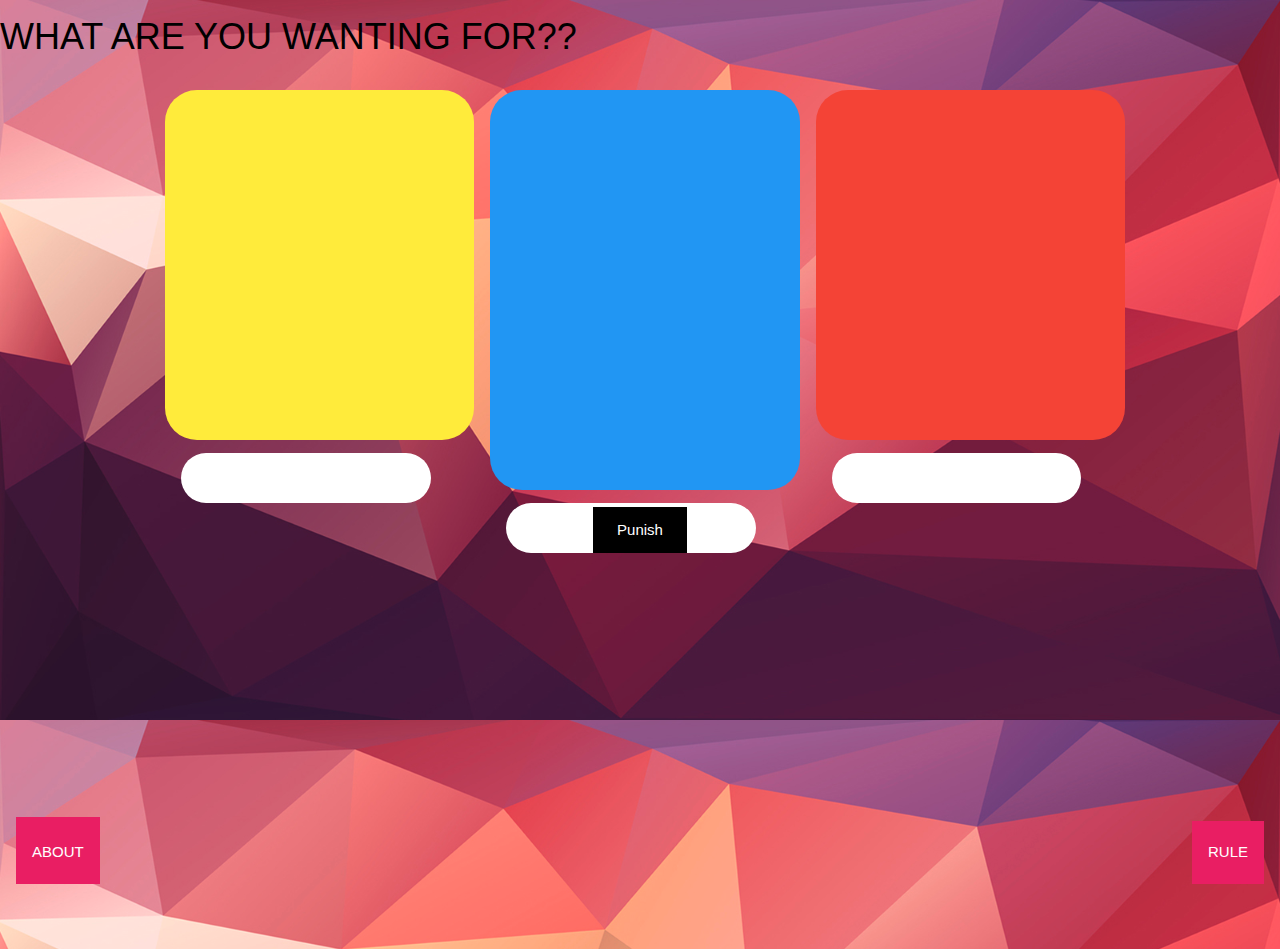
<file: templates/home.html>
<!DOCTYPE html>
<html lang="en">
<head>
    <meta charset="UTF-8">
    <title>Home</title>
    <link rel="stylesheet" href="../static/css/style_w3css.css">
    <link rel="stylesheet" href="../static/css/my_style.css">
    <script src="https://www.w3schools.com/lib/w3data.js"></script>
</head>
<body>
    <h1 id="headTTA">WHAT ARE YOU WANTING FOR??</h1>
    <div class="w3-container w3-center w3-round-xlarge">
      <div class="w3-container">
          <div class="w3-row">
              <div class="w3-col w3-container m0 l1 w3-round-xlarge w3-padding-32" style="height: 100%;"></div>
              <div class="w3-col w3-container m12 l10 w3-round-xlarge w3-row" style="height: 100%;">
                    <div class="w3-col w3-container w3-margin-top w3-margin-left w3-yellow w3-round-xxlarge" style="width:31.5%; height: 350px;">
                        <div class="w3-col w3-container w3-margin-top w3-round-xxlarge" style="width:5%; height: 330px;"></div>
                        <div class="w3-col w3-container w3-margin-top w3-white w3-round-xxlarge" style="width:90%; height: 50px;">

                        </div>
                        <div class="w3-col w3-container w3-margin-top w3-round-xxlarge" style="width:5%; height: 330px;"></div>
                    </div>
                    <div class="w3-col w3-container w3-margin-top w3-margin-left w3-blue w3-round-xxlarge" style="width:31.5%; height: 400px;">
                        <div class="w3-col w3-container w3-margin-top w3-round-xxlarge" style="width:5%; height: 380px;"></div>
                        <div class="w3-col w3-container w3-margin-top w3-white w3-round-xxlarge" style="width:90%; height: 50px;">

                        </div>
                        <div class="w3-col w3-container w3-margin-top w3-round-xxlarge" style="width:5%; height: 380px;"></div>
                    </div>
                    <div class="w3-col w3-container w3-margin-top w3-margin-left w3-red w3-round-xxlarge" style="width:31.5%; height: 350px;">
                        <div class="w3-col w3-container w3-margin-top w3-round-xxlarge" style="width:5%; height: 330px;"></div>
                        <div class="w3-col w3-container w3-margin-top w3-white w3-round-xxlarge" style="width:90%; height: 50px;">

                        </div>
                        <div class="w3-col w3-container w3-margin-top w3-round-xxlarge" style="width:5%; height: 330px;"></div>
                    </div>
              </div>
              <div class="w3-col w3-container m0 l1 w3-round-xlarge" style="height: 100%;"></div>
          </div>
          <div>
              <button class="w3-center w3-panel w3-btn w3-blac w3-padding-large w3-hover-red">Punish</button>
          </div>
      </div>
    </div>
    <div class="w3-pink circle w3-display-bottomleft w3-margin w3-center w3-btn" style="text-align: center;">
        <a href="#" style="text-decoration: none;"><p style="margin-top: 33%;">ABOUT</p></a>
    </div>
    <div class="w3-pink circle w3-display-bottomright w3-margin w3-center w3-btn" style="text-align: center;">
        <a href="#" style="text-decoration: none;"><p style="margin-top: 33%;">RULE</p></a>
    </div>
</body>
</html>
</file>
<file: static/css/my_style.css>
body {
    background: url("../../images/background.jpg");
    background-size: cover;
}

.font1{
    font-family: "Old English Text MT";
    font-size: 1.875em; /* 30px/16=1.875em */
    text-align: center;
}
/*.w3-container {*/
    /*padding: 0.025em 4px;*/
/*}*/
/*.circle {*/
    /*width: 80px;*/
    /*height: 80px;*/
    /*background: pink;*/
    /*-moz-border-radius: 40px;*/
    /*-webkit-border-radius: 40px;*/
    /*--border-radius:40x;*/
    /*border-radius: 40px;*/
/*}*/
/*#headTTA {*/
    /*display: block;*/
    /*font-family: "Comic Sans MS", cursive, sans-serif;*/
    /*text-align: center;*/
    /*margin: auto;*/
    /*padding: inherit;*/
    /*color: darkred;*/
/*}*/
</file>
<file: static/css/style_w3css.css>
/* W3.CSS 3.01 Mar 2017 by Jan Egil and Borge Refsnes */
html{box-sizing:border-box}*,*:before,*:after{box-sizing:inherit}
/* Extract from normalize.css by Nicolas Gallagher and Jonathan Neal git.io/normalize */
html{-ms-text-size-adjust:100%;-webkit-text-size-adjust:100%}body{margin:0}
article,aside,details,figcaption,figure,footer,header,main,menu,nav,section,summary{display:block}
audio,canvas,progress,video{display:inline-block}progress{vertical-align:baseline}
audio:not([controls]){display:none;height:0}[hidden],template{display:none}
a{background-color:transparent;-webkit-text-decoration-skip:objects}
a:active,a:hover{outline-width:0}abbr[title]{border-bottom:none;text-decoration:underline;text-decoration:underline dotted}
dfn{font-style:italic}mark{background:#ff0;color:#000}
small{font-size:80%}sub,sup{font-size:75%;line-height:0;position:relative;vertical-align:baseline}
sub{bottom:-0.25em}sup{top:-0.5em}figure{margin:1em 40px}
img{border-style:none}svg:not(:root){overflow:hidden}
code,kbd,pre,samp{font-family:monospace,monospace;font-size:1em}
hr{box-sizing:content-box;height:0;overflow:visible}
button,input,select,textarea{font:inherit;margin:0}optgroup{font-weight:bold}
button,input{overflow:visible}button,select{text-transform:none}
button,html [type=button],[type=reset],[type=submit]{-webkit-appearance:button}
button::-moz-focus-inner, [type=button]::-moz-focus-inner, [type=reset]::-moz-focus-inner, [type=submit]::-moz-focus-inner{border-style:none;padding:0}
button:-moz-focusring, [type=button]:-moz-focusring, [type=reset]:-moz-focusring, [type=submit]:-moz-focusring{outline:1px dotted ButtonText}
fieldset{border:1px solid #c0c0c0;margin:0 2px;padding:.35em .625em .75em}
legend{color:inherit;display:table;max-width:100%;padding:0;white-space:normal}textarea{overflow:auto}
[type=checkbox],[type=radio]{padding:0}
[type=number]::-webkit-inner-spin-button,[type=number]::-webkit-outer-spin-button{height:auto}
[type=search]{-webkit-appearance:textfield;outline-offset:-2px}
[type=search]::-webkit-search-cancel-button,[type=search]::-webkit-search-decoration{-webkit-appearance:none}
::-webkit-input-placeholder{color:inherit;opacity:0.54}
::-webkit-file-upload-button{-webkit-appearance:button;font:inherit}
/* End extract */
html,body{font-family:Verdana,sans-serif;font-size:15px;line-height:1.5}html{overflow-x:hidden}
h1,h2,h3,h4,h5,h6,.w3-slim,.w3-wide{font-family:"Segoe UI",Arial,sans-serif}
h1{font-size:36px}h2{font-size:30px}h3{font-size:24px}h4{font-size:20px}h5{font-size:18px}h6{font-size:16px}
.w3-serif{font-family:"Times New Roman",Times,serif}
h1,h2,h3,h4,h5,h6{font-weight:400;margin:10px 0}.w3-wide{letter-spacing:4px}
h1 a,h2 a,h3 a,h4 a,h5 a,h6 a{font-weight:inherit}
hr{border:0;border-top:1px solid #eee;margin:20px 0}
img{margin-bottom:-5px}a{color:inherit}
.w3-image{max-width:100%;height:auto}
.w3-table,.w3-table-all{border-collapse:collapse;border-spacing:0;width:100%;display:table}
.w3-table-all{border:1px solid #ccc}
.w3-bordered tr,.w3-table-all tr{border-bottom:1px solid #ddd}
.w3-striped tbody tr:nth-child(even){background-color:#f1f1f1}
.w3-table-all tr:nth-child(odd){background-color:#fff}
.w3-table-all tr:nth-child(even){background-color:#f1f1f1}
.w3-hoverable tbody tr:hover,.w3-ul.w3-hoverable li:hover{background-color:#ccc}
.w3-centered tr th,.w3-centered tr td{text-align:center}
.w3-table td,.w3-table th,.w3-table-all td,.w3-table-all th{padding:8px 8px;display:table-cell;text-align:left;vertical-align:top}
.w3-table th:first-child,.w3-table td:first-child,.w3-table-all th:first-child,.w3-table-all td:first-child{padding-left:16px}
.w3-btn,.w3-btn-block,.w3-button{border:none;display:inline-block;outline:0;padding:6px 16px;vertical-align:middle;overflow:hidden;text-decoration:none!important;color:#fff;background-color:#000;text-align:center;cursor:pointer;white-space:nowrap}
.w3-btn:hover,.w3-btn-block:hover,.w3-btn-floating:hover,.w3-btn-floating-large:hover{box-shadow:0 8px 16px 0 rgba(0,0,0,0.2),0 6px 20px 0 rgba(0,0,0,0.19)}
.w3-button{color:#000;background-color:#f1f1f1;padding:8px 16px}.w3-button:hover{color:#000!important;background-color:#ccc!important}
.w3-btn,.w3-btn-floating,.w3-btn-floating-large,.w3-closenav,.w3-opennav,.w3-btn-block,.w3-button{-webkit-touch-callout:none;-webkit-user-select:none;-khtml-user-select:none;-moz-user-select:none;-ms-user-select:none;user-select:none}
.w3-btn-floating,.w3-btn-floating-large{display:inline-block;text-align:center;color:#fff;background-color:#000;position:relative;overflow:hidden;z-index:1;padding:0;border-radius:50%;cursor:pointer;font-size:24px}
.w3-btn-floating{width:40px;height:40px;line-height:40px}.w3-btn-floating-large{width:56px;height:56px;line-height:56px}
.w3-disabled,.w3-btn:disabled,.w3-button:disabled,.w3-btn-floating:disabled,.w3-btn-floating-large:disabled{cursor:not-allowed;opacity:0.3}.w3-disabled *,:disabled *{pointer-events:none}
.w3-btn.w3-disabled:hover,.w3-btn-block.w3-disabled:hover,.w3-btn:disabled:hover,.w3-btn-floating.w3-disabled:hover,.w3-btn-floating:disabled:hover,
.w3-btn-floating-large.w3-disabled:hover,.w3-btn-floating-large:disabled:hover{box-shadow:none}
.w3-btn-group .w3-btn{float:left}.w3-btn-block{width:100%}
.w3-btn-bar .w3-btn{box-shadow:none;background-color:inherit;color:inherit;float:left}.w3-btn-bar .w3-btn:hover{background-color:#ccc}
.w3-badge,.w3-tag,.w3-sign{background-color:#000;color:#fff;display:inline-block;padding-left:8px;padding-right:8px;text-align:center}
.w3-badge{border-radius:50%}
ul.w3-ul{list-style-type:none;padding:0;margin:0}ul.w3-ul li{padding:8px 16px;border-bottom:1px solid #ddd}ul.w3-ul li:last-child{border-bottom:none}
.w3-tooltip,.w3-display-container{position:relative}.w3-tooltip .w3-text{display:none}.w3-tooltip:hover .w3-text{display:inline-block}
.w3-navbar{list-style-type:none;margin:0;padding:0;overflow:hidden}
.w3-navbar li{float:left}.w3-navbar li a,.w3-navitem,.w3-navbar li .w3-btn,.w3-navbar li .w3-input{display:block;padding:8px 16px}.w3-navbar li .w3-btn,.w3-navbar li .w3-input{border:none;outline:none;width:100%}
.w3-navbar li a:hover{color:#000;background-color:#ccc}
.w3-navbar .w3-dropdown-hover,.w3-navbar .w3-dropdown-click{position:static}
.w3-navbar .w3-dropdown-hover:hover,.w3-navbar .w3-dropdown-hover:first-child,.w3-navbar .w3-dropdown-click:hover{background-color:#ccc;color:#000}
.w3-navbar a,.w3-topnav a,.w3-sidenav a,.w3-dropdown-content a,.w3-accordion-content a,.w3-dropnav a,.w3-navblock a{text-decoration:none!important}
.w3-navbar .w3-opennav.w3-right{float:right!important}.w3-topnav{padding:8px 8px}
.w3-navblock .w3-dropdown-hover:hover,.w3-navblock .w3-dropdown-hover:first-child,.w3-navblock .w3-dropdown-click:hover{background-color:#ccc;color:#000}
.w3-navblock .w3-dropdown-hover,.w3-navblock .w3-dropdown-click{width:100%}.w3-navblock .w3-dropdown-hover .w3-dropdown-content,.w3-navblock .w3-dropdown-click .w3-dropdown-content{min-width:100%}
.w3-topnav a{padding:0 8px;border-bottom:3px solid transparent;-webkit-transition:border-bottom .25s;transition:border-bottom .25s}
.w3-topnav a:hover{border-bottom:3px solid #fff}.w3-topnav .w3-dropdown-hover a{border-bottom:0}
.w3-opennav,.w3-closenav{color:inherit}.w3-opennav:hover,.w3-closenav:hover{cursor:pointer;opacity:0.8}
.w3-btn,.w3-btn-floating,.w3-dropnav a,.w3-btn-floating-large,.w3-btn-block, .w3-navbar a,.w3-navblock a,.w3-sidenav a,.w3-pagination li a,.w3-hoverable tbody tr,.w3-hoverable li,
.w3-accordion-content a,.w3-dropdown-content a,.w3-dropdown-click:hover,.w3-dropdown-hover:hover,.w3-opennav,.w3-closenav,.w3-closebtn,*[class*="w3-hover-"]
{-webkit-transition:background-color .25s,color .15s,box-shadow .25s,opacity 0.25s,filter 0.25s,border 0.15s;transition:background-color .25s,color .15s,box-shadow .15s,opacity .25s,filter .25s,border .15s}
.w3-ripple:active{opacity:0.5}.w3-ripple{-webkit-transition:opacity 0s;transition:opacity 0s}
.w3-sidenav,.w3-sidebar{height:100%;width:200px;background-color:#fff;position:fixed!important;z-index:1;overflow:auto}
.w3-sidenav a,.w3-navblock a{padding:4px 2px 4px 16px}.w3-sidenav a:hover,.w3-navblock a:hover{background-color:#ccc;color:#000}.w3-sidenav a,.w3-dropnav a,.w3-navblock a{display:block}
.w3-sidenav .w3-dropdown-hover:hover,.w3-sidenav .w3-dropdown-hover:first-child,.w3-sidenav .w3-dropdown-click:hover,.w3-dropnav a:hover{background-color:#ccc;color:#000}
.w3-sidenav .w3-dropdown-hover,.w3-sidenav .w3-dropdown-click,.w3-bar-block .w3-dropdown-hover,.w3-bar-block .w3-dropdown-click{width:100%}
.w3-sidenav .w3-dropdown-hover .w3-dropdown-content,.w3-sidenav .w3-dropdown-click .w3-dropdown-content,.w3-bar-block .w3-dropdown-hover .w3-dropdown-content,.w3-bar-block .w3-dropdown-click .w3-dropdown-content{min-width:100%}
.w3-bar-block .w3-dropdown-hover .w3-button,.w3-bar-block .w3-dropdown-click .w3-button{width:100%;text-align:left;background-color:inherit;color:inherit;padding:6px 2px 6px 16px}
.w3-main,#main{transition:margin-left .4s}
.w3-modal{z-index:3;display:none;padding-top:100px;position:fixed;left:0;top:0;width:100%;height:100%;overflow:auto;background-color:rgb(0,0,0);background-color:rgba(0,0,0,0.4)}
.w3-modal-content{margin:auto;background-color:#fff;position:relative;padding:0;outline:0;width:600px}.w3-closebtn{text-decoration:none;float:right;font-size:24px;font-weight:bold;color:inherit}
.w3-closebtn:hover,.w3-closebtn:focus{color:#000;text-decoration:none;cursor:pointer}
.w3-pagination{display:inline-block;padding:0;margin:0}.w3-pagination li{display:inline}
.w3-pagination li a{text-decoration:none;color:#000;float:left;padding:8px 16px}
.w3-pagination li a:hover{background-color:#ccc}
.w3-input-group,.w3-group{margin-top:24px;margin-bottom:24px}
.w3-input{padding:8px;display:block;border:none;border-bottom:1px solid #808080;width:100%}
.w3-label{color:#009688}.w3-input:not(:valid)~.w3-validate{color:#f44336}
.w3-select{padding:9px 0;width:100%;color:#000;border:1px solid transparent;border-bottom:1px solid #009688}
.w3-select select:focus{color:#000;border:1px solid #009688}.w3-select option[disabled]{color:#009688}
.w3-dropdown-click,.w3-dropdown-hover{position:relative;display:inline-block;cursor:pointer}
.w3-dropdown-hover:hover .w3-dropdown-content{display:block;z-index:1}
.w3-dropdown-hover:first-child,.w3-dropdown-click:hover{background-color:#ccc;color:#000}
.w3-dropdown-hover:hover > .w3-button:first-child,.w3-dropdown-click:hover > .w3-button:first-child{background-color:#ccc;color:#000}
.w3-dropdown-content{cursor:auto;color:#000;background-color:#fff;display:none;position:absolute;min-width:160px;margin:0;padding:0}
.w3-dropdown-content a{padding:6px 16px;display:block}
.w3-dropdown-content a:hover{background-color:#ccc}
.w3-accordion{width:100%;cursor:pointer}
.w3-accordion-content{cursor:auto;display:none;position:relative;width:100%;margin:0;padding:0}
.w3-accordion-content a{padding:6px 16px;display:block}.w3-accordion-content a:hover{background-color:#ccc}
.w3-progress-container{width:100%;height:1.5em;position:relative;background-color:#f1f1f1}
.w3-progressbar{background-color:#757575;height:100%;position:absolute;line-height:inherit}
input[type=checkbox].w3-check,input[type=radio].w3-radio{width:24px;height:24px;position:relative;top:6px}
input[type=checkbox].w3-check:checked+.w3-validate,input[type=radio].w3-radio:checked+.w3-validate{color:#009688}
input[type=checkbox].w3-check:disabled+.w3-validate,input[type=radio].w3-radio:disabled+.w3-validate{color:#aaa}
.w3-bar{width:100%;overflow:hidden}.w3-center .w3-bar{display:inline-block;width:auto}
.w3-bar .w3-bar-item{padding:8px 16px;float:left;background-color:inherit;color:inherit;width:auto;border:none;outline:none;display:block}
.w3-bar .w3-dropdown-hover,.w3-bar .w3-dropdown-click{position:static;float:left}
.w3-bar .w3-button{background-color:inherit;color:inherit;white-space:normal}
.w3-bar-block .w3-bar-item{width:100%;display:block;padding:8px 16px;text-align:left;background-color:inherit;color:inherit;border:none;outline:none;white-space:normal}
.w3-bar-block.w3-center .w3-bar-item{text-align:center}
.w3-block{display:block;width:100%}
.w3-responsive{overflow-x:auto}
.w3-container:after,.w3-container:before,.w3-panel:after,.w3-panel:before,.w3-row:after,.w3-row:before,.w3-row-padding:after,.w3-row-padding:before,.w3-cell-row:before,.w3-cell-row:after,
.w3-topnav:after,.w3-topnav:before,.w3-clear:after,.w3-clear:before,.w3-btn-group:before,.w3-btn-group:after,.w3-btn-bar:before,.w3-btn-bar:after,.w3-bar:before,.w3-bar:after
{content:"";display:table;clear:both}
.w3-col,.w3-half,.w3-third,.w3-twothird,.w3-threequarter,.w3-quarter{float:left;width:100%}
.w3-col.s1{width:8.33333%}
.w3-col.s2{width:16.66666%}
.w3-col.s3{width:24.99999%}
.w3-col.s4{width:33.33333%}
.w3-col.s5{width:41.66666%}
.w3-col.s6{width:49.99999%}
.w3-col.s7{width:58.33333%}
.w3-col.s8{width:66.66666%}
.w3-col.s9{width:74.99999%}
.w3-col.s10{width:83.33333%}
.w3-col.s11{width:91.66666%}
.w3-col.s12,.w3-half,.w3-third,.w3-twothird,.w3-threequarter,.w3-quarter{width:99.99999%}
@media (min-width:601px){
.w3-col.m1{width:8.33333%}
.w3-col.m2{width:16.66666%}
.w3-col.m3,.w3-quarter{width:24.99999%}
.w3-col.m4,.w3-third{width:33.33333%}
.w3-col.m5{width:41.66666%}
.w3-col.m6,.w3-half{width:49.99999%}
.w3-col.m7{width:58.33333%}
.w3-col.m8,.w3-twothird{width:66.66666%}
.w3-col.m9,.w3-threequarter{width:74.99999%}
.w3-col.m10{width:83.33333%}
.w3-col.m11{width:91.66666%}
.w3-col.m12{width:99.99999%}}
@media (min-width:993px){
.w3-col.l1{width:8.33333%}
.w3-col.l2{width:16.66666%}
.w3-col.l3,.w3-quarter{width:24.99999%}
.w3-col.l4,.w3-third{width:33.33333%}
.w3-col.l5{width:41.66666%}
.w3-col.l6,.w3-half{width:49.99999%}
.w3-col.l7{width:58.33333%}
.w3-col.l8,.w3-twothird{width:66.66666%}
.w3-col.l9,.w3-threequarter{width:74.99999%}
.w3-col.l10{width:83.33333%}
.w3-col.l11{width:91.66666%}
.w3-col.l12{width:99.99999%}}
.w3-content{max-width:980px;margin:auto}
.w3-rest{overflow:hidden}
.w3-layout-container,.w3-cell-row{display:table;width:100%}.w3-layout-row{display:table-row}.w3-layout-cell,.w3-layout-col,.w3-cell{display:table-cell}
.w3-layout-top,.w3-cell-top{vertical-align:top}.w3-layout-middle,.w3-cell-middle{vertical-align:middle}.w3-layout-bottom,.w3-cell-bottom{vertical-align:bottom}
.w3-hide{display:none!important}.w3-show-block,.w3-show{display:block!important}.w3-show-inline-block{display:inline-block!important}
@media (max-width:600px){.w3-modal-content{margin:0 10px;width:auto!important}.w3-modal{padding-top:30px}
.w3-topnav a{display:block}.w3-navbar li:not(.w3-opennav){float:none;width:100%!important}.w3-navbar li.w3-right{float:none!important}
.w3-topnav .w3-dropdown-hover .w3-dropdown-content,.w3-navbar .w3-dropdown-click .w3-dropdown-content,.w3-navbar .w3-dropdown-hover .w3-dropdown-content,.w3-dropdown-hover.w3-mobile .w3-dropdown-content,.w3-dropdown-click.w3-mobile .w3-dropdown-content{position:relative}
.w3-topnav,.w3-navbar{text-align:center}.w3-hide-small{display:none!important}.w3-layout-col,.w3-mobile{display:block;width:100%!important}.w3-bar-item.w3-mobile,.w3-dropdown-hover.w3-mobile,.w3-dropdown-click.w3-mobile{text-align:center}
.w3-dropdown-hover.w3-mobile,.w3-dropdown-hover.w3-mobile .w3-btn,.w3-dropdown-hover.w3-mobile .w3-button,.w3-dropdown-click.w3-mobile,.w3-dropdown-click.w3-mobile .w3-btn,.w3-dropdown-click.w3-mobile .w3-button{width:100%}}
@media (max-width:768px){.w3-modal-content{width:500px}.w3-modal{padding-top:50px}}
@media (min-width:993px){.w3-modal-content{width:900px}.w3-hide-large{display:none!important}.w3-sidenav.w3-collapse,.w3-sidebar.w3-collapse{display:block!important}}
@media (max-width:992px) and (min-width:601px){.w3-hide-medium{display:none!important}}
@media (max-width:992px){.w3-sidenav.w3-collapse,.w3-sidebar.w3-collapse{display:none}.w3-main{margin-left:0!important;margin-right:0!important}}
.w3-top,.w3-bottom{position:fixed;width:100%;z-index:1}.w3-top{top:0}.w3-bottom{bottom:0}
.w3-overlay{position:fixed;display:none;width:100%;height:100%;top:0;left:0;right:0;bottom:0;background-color:rgba(0,0,0,0.5);z-index:2}
.w3-left{float:left!important}.w3-right{float:right!important}
.w3-tiny{font-size:10px!important}.w3-small{font-size:12px!important}
.w3-medium{font-size:15px!important}.w3-large{font-size:18px!important}
.w3-xlarge{font-size:24px!important}.w3-xxlarge{font-size:36px!important}
.w3-xxxlarge{font-size:48px!important}.w3-jumbo{font-size:64px!important}
.w3-vertical{word-break:break-all;line-height:1;text-align:center;width:0.6em}
.w3-left-align{text-align:left!important}.w3-right-align{text-align:right!important}
.w3-justify{text-align:justify!important}.w3-center{text-align:center!important}
.w3-display-topleft{position:absolute;left:0;top:0}.w3-display-topright{position:absolute;right:0;top:0}
.w3-display-bottomleft{position:absolute;left:0;bottom:0}.w3-display-bottomright{position:absolute;right:0;bottom:0}
.w3-display-middle{position:absolute;top:50%;left:50%;transform:translate(-50%,-50%);-ms-transform:translate(-50%,-50%)}
.w3-display-left{position:absolute;top:50%;left:0%;transform:translate(0%,-50%);-ms-transform:translate(-0%,-50%)}
.w3-display-right{position:absolute;top:50%;right:0%;transform:translate(0%,-50%);-ms-transform:translate(0%,-50%)}
.w3-display-topmiddle{position:absolute;left:50%;top:0;transform:translate(-50%,0%);-ms-transform:translate(-50%,0%)}
.w3-display-bottommiddle{position:absolute;left:50%;bottom:0;transform:translate(-50%,0%);-ms-transform:translate(-50%,0%)}
.w3-display-container:hover .w3-display-hover{display:block}.w3-display-container:hover span.w3-display-hover{display:inline-block}.w3-display-hover{display:none}
.w3-display-position{position:absolute}
.w3-circle{border-radius:50%!important}
.w3-round-small{border-radius:2px!important}.w3-round,.w3-round-medium{border-radius:4px!important}
.w3-round-large{border-radius:8px!important}.w3-round-xlarge{border-radius:16px!important}
.w3-round-xxlarge{border-radius:32px!important}.w3-round-jumbo{border-radius:64px!important}
.w3-border-0{border:0!important}.w3-border{border:1px solid #ccc!important}
.w3-border-top{border-top:1px solid #ccc!important}.w3-border-bottom{border-bottom:1px solid #ccc!important}
.w3-border-left{border-left:1px solid #ccc!important}.w3-border-right{border-right:1px solid #ccc!important}
.w3-margin{margin:16px!important}.w3-margin-0{margin:0!important}
.w3-margin-top{margin-top:16px!important}.w3-margin-bottom{margin-bottom:16px!important}
.w3-margin-left{margin-left:16px!important}.w3-margin-right{margin-right:16px!important}
.w3-section{margin-top:16px!important;margin-bottom:16px!important}
.w3-padding-tiny{padding:2px 4px!important}.w3-padding-small{padding:4px 8px!important}
.w3-padding-medium,.w3-padding,.w3-form{padding:8px 16px!important}
.w3-padding-large{padding:12px 24px!important}.w3-padding-xlarge{padding:16px 32px!important}
.w3-padding-xxlarge{padding:24px 48px!important}.w3-padding-jumbo{padding:32px 64px!important}
.w3-padding-4{padding-top:4px!important;padding-bottom:4px!important}
.w3-padding-8{padding-top:8px!important;padding-bottom:8px!important}
.w3-padding-12{padding-top:12px!important;padding-bottom:12px!important}
.w3-padding-16{padding-top:16px!important;padding-bottom:16px!important}
.w3-padding-24{padding-top:24px!important;padding-bottom:24px!important}
.w3-padding-32{padding-top:32px!important;padding-bottom:32px!important}
.w3-padding-48{padding-top:48px!important;padding-bottom:48px!important}
.w3-padding-64{padding-top:64px!important;padding-bottom:64px!important}
.w3-padding-128{padding-top:128px!important;padding-bottom:128px!important}
.w3-padding-0{padding:0!important}
.w3-padding-top{padding-top:8px!important}.w3-padding-bottom{padding-bottom:8px!important}
.w3-padding-left{padding-left:16px!important}.w3-padding-right{padding-right:16px!important}
.w3-topbar{border-top:6px solid #ccc!important}.w3-bottombar{border-bottom:6px solid #ccc!important}
.w3-leftbar{border-left:6px solid #ccc!important}.w3-rightbar{border-right:6px solid #ccc!important}
.w3-row-padding,.w3-row-padding>.w3-half,.w3-row-padding>.w3-third,.w3-row-padding>.w3-twothird,.w3-row-padding>.w3-threequarter,.w3-row-padding>.w3-quarter,.w3-row-padding>.w3-col{padding:0 8px}
.w3-spin{animation:w3-spin 2s infinite linear;-webkit-animation:w3-spin 2s infinite linear}
@-webkit-keyframes w3-spin{0%{-webkit-transform:rotate(0deg);transform:rotate(0deg)}100%{-webkit-transform:rotate(359deg);transform:rotate(359deg)}}
@keyframes w3-spin{0%{-webkit-transform:rotate(0deg);transform:rotate(0deg)}100%{-webkit-transform:rotate(359deg);transform:rotate(359deg)}}
.w3-container{padding:0.01em 16px}
.w3-panel{padding:0.01em 16px;margin-top:16px!important;margin-bottom:16px!important}
.w3-example{background-color:#f1f1f1;padding:0.01em 16px}
.w3-code,.w3-codespan{font-family:Consolas,"courier new";font-size:16px}
.w3-code{line-height:1.4;width:auto;background-color:#fff;padding:8px 12px;border-left:4px solid #4CAF50;word-wrap:break-word}
.w3-codespan{color:crimson;background-color:#f1f1f1;padding-left:4px;padding-right:4px;font-size:110%}
.w3-example,.w3-code{margin:20px 0}.w3-card{border:1px solid #ccc}
.w3-card-2,.w3-example{box-shadow:0 2px 4px 0 rgba(0,0,0,0.16),0 2px 10px 0 rgba(0,0,0,0.12)!important}
.w3-card-4,.w3-hover-shadow:hover{box-shadow:0 4px 8px 0 rgba(0,0,0,0.2),0 6px 20px 0 rgba(0,0,0,0.19)!important}
.w3-card-8{box-shadow:0 8px 16px 0 rgba(0,0,0,0.2),0 6px 20px 0 rgba(0,0,0,0.19)!important}
.w3-card-12{box-shadow:0 12px 16px 0 rgba(0,0,0,0.24),0 17px 50px 0 rgba(0,0,0,0.19)!important}
.w3-card-16{box-shadow:0 16px 24px 0 rgba(0,0,0,0.22),0 25px 55px 0 rgba(0,0,0,0.21)!important}
.w3-card-24{box-shadow:0 24px 24px 0 rgba(0,0,0,0.2),0 40px 77px 0 rgba(0,0,0,0.22)!important}
.w3-animate-fading{-webkit-animation:fading 10s infinite;animation:fading 10s infinite}
@-webkit-keyframes fading{0%{opacity:0}50%{opacity:1}100%{opacity:0}}
@keyframes fading{0%{opacity:0}50%{opacity:1}100%{opacity:0}}
.w3-animate-opacity{-webkit-animation:opac 0.8s;animation:opac 0.8s}
@-webkit-keyframes opac{from{opacity:0} to{opacity:1}}
@keyframes opac{from{opacity:0} to{opacity:1}}
.w3-animate-top{position:relative;-webkit-animation:animatetop 0.4s;animation:animatetop 0.4s}
@-webkit-keyframes animatetop{from{top:-300px;opacity:0} to{top:0;opacity:1}}
@keyframes animatetop{from{top:-300px;opacity:0} to{top:0;opacity:1}}
.w3-animate-left{position:relative;-webkit-animation:animateleft 0.4s;animation:animateleft 0.4s}
@-webkit-keyframes animateleft{from{left:-300px;opacity:0} to{left:0;opacity:1}}
@keyframes animateleft{from{left:-300px;opacity:0} to{left:0;opacity:1}}
.w3-animate-right{position:relative;-webkit-animation:animateright 0.4s;animation:animateright 0.4s}
@-webkit-keyframes animateright{from{right:-300px;opacity:0} to{right:0;opacity:1}}
@keyframes animateright{from{right:-300px;opacity:0} to{right:0;opacity:1}}
.w3-animate-bottom{position:relative;-webkit-animation:animatebottom 0.4s;animation:animatebottom 0.4s}
@-webkit-keyframes animatebottom{from{bottom:-300px;opacity:0} to{bottom:0px;opacity:1}}
@keyframes animatebottom{from{bottom:-300px;opacity:0} to{bottom:0;opacity:1}}
.w3-animate-zoom {-webkit-animation:animatezoom 0.6s;animation:animatezoom 0.6s}
@-webkit-keyframes animatezoom{from{-webkit-transform:scale(0)} to{-webkit-transform:scale(1)}}
@keyframes animatezoom{from{transform:scale(0)} to{transform:scale(1)}}
.w3-animate-input{-webkit-transition:width 0.4s ease-in-out;transition:width 0.4s ease-in-out}.w3-animate-input:focus{width:100%!important}
.w3-opacity,.w3-hover-opacity:hover{opacity:0.60;-webkit-backface-visibility:hidden}
.w3-opacity-off,.w3-hover-opacity-off:hover{opacity:1;-webkit-backface-visibility:hidden}
.w3-opacity-max{opacity:0.25;-webkit-backface-visibility:hidden}
.w3-opacity-min{opacity:0.75;-webkit-backface-visibility:hidden}
.w3-greyscale-max,.w3-grayscale-max,.w3-hover-greyscale:hover,.w3-hover-grayscale:hover{-webkit-filter:grayscale(100%);filter:grayscale(100%)}
.w3-greyscale,.w3-grayscale{-webkit-filter:grayscale(75%);filter:grayscale(75%)}
.w3-greyscale-min,.w3-grayscale-min{-webkit-filter:grayscale(50%);filter:grayscale(50%)}
.w3-sepia{-webkit-filter:sepia(75%);filter:sepia(75%)}
.w3-sepia-max,.w3-hover-sepia:hover{-webkit-filter:sepia(100%);filter:sepia(100%)}
.w3-sepia-min{-webkit-filter:sepia(50%);filter:sepia(50%)}
.w3-text-shadow{text-shadow:1px 1px 0 #444}.w3-text-shadow-white{text-shadow:1px 1px 0 #ddd}
.w3-transparent{background-color:transparent!important}
.w3-hover-none:hover{box-shadow:none!important;background-color:transparent!important}
/* Colors */
.w3-amber,.w3-hover-amber:hover{color:#000!important;background-color:#ffc107!important}
.w3-aqua,.w3-hover-aqua:hover{color:#000!important;background-color:#00ffff!important}
.w3-blue,.w3-hover-blue:hover{color:#fff!important;background-color:#2196F3!important}
.w3-light-blue,.w3-hover-light-blue:hover{color:#000!important;background-color:#87CEEB!important}
.w3-brown,.w3-hover-brown:hover{color:#fff!important;background-color:#795548!important}
.w3-cyan,.w3-hover-cyan:hover{color:#000!important;background-color:#00bcd4!important}
.w3-blue-grey,.w3-hover-blue-grey:hover,.w3-blue-gray,.w3-hover-blue-gray:hover{color:#fff!important;background-color:#607d8b!important}
.w3-green,.w3-hover-green:hover{color:#fff!important;background-color:#4CAF50!important}
.w3-light-green,.w3-hover-light-green:hover{color:#000!important;background-color:#8bc34a!important}
.w3-indigo,.w3-hover-indigo:hover{color:#fff!important;background-color:#3f51b5!important}
.w3-khaki,.w3-hover-khaki:hover{color:#000!important;background-color:#f0e68c!important}
.w3-lime,.w3-hover-lime:hover{color:#000!important;background-color:#cddc39!important}
.w3-orange,.w3-hover-orange:hover{color:#000!important;background-color:#ff9800!important}
.w3-deep-orange,.w3-hover-deep-orange:hover{color:#fff!important;background-color:#ff5722!important}
.w3-pink,.w3-hover-pink:hover{color:#fff!important;background-color:#e91e63!important}
.w3-purple,.w3-hover-purple:hover{color:#fff!important;background-color:#9c27b0!important}
.w3-deep-purple,.w3-hover-deep-purple:hover{color:#fff!important;background-color:#673ab7!important}
.w3-red,.w3-hover-red:hover{color:#fff!important;background-color:#f44336!important}
.w3-sand,.w3-hover-sand:hover{color:#000!important;background-color:#fdf5e6!important}
.w3-teal,.w3-hover-teal:hover{color:#fff!important;background-color:#009688!important}
.w3-yellow,.w3-hover-yellow:hover{color:#000!important;background-color:#ffeb3b!important}
.w3-white,.w3-hover-white:hover{color:#000!important;background-color:#fff!important}
.w3-black,.w3-hover-black:hover{color:#fff!important;background-color:#000!important}
.w3-grey,.w3-hover-grey:hover,.w3-gray,.w3-hover-gray:hover{color:#000!important;background-color:#9e9e9e!important}
.w3-light-grey,.w3-hover-light-grey:hover,.w3-light-gray,.w3-hover-light-gray:hover{color:#000!important;background-color:#f1f1f1!important}
.w3-dark-grey,.w3-hover-dark-grey:hover,.w3-dark-gray,.w3-hover-dark-gray:hover{color:#fff!important;background-color:#616161!important}
.w3-pale-red,.w3-hover-pale-red:hover{color:#000!important;background-color:#ffdddd!important}
.w3-pale-green,.w3-hover-pale-green:hover{color:#000!important;background-color:#ddffdd!important}
.w3-pale-yellow,.w3-hover-pale-yellow:hover{color:#000!important;background-color:#ffffcc!important}
.w3-pale-blue,.w3-hover-pale-blue:hover{color:#000!important;background-color:#ddffff!important}
.w3-text-amber,.w3-hover-text-amber:hover{color:#ffc107!important}
.w3-text-aqua,.w3-hover-text-aqua:hover{color:#00ffff!important}
.w3-text-blue,.w3-hover-text-blue:hover{color:#2196F3!important}
.w3-text-light-blue,.w3-hover-text-light-blue:hover{color:#87CEEB!important}
.w3-text-brown,.w3-hover-text-brown:hover{color:#795548!important}
.w3-text-cyan,.w3-hover-text-cyan:hover{color:#00bcd4!important}
.w3-text-blue-grey,.w3-hover-text-blue-grey:hover,.w3-text-blue-gray,.w3-hover-text-blue-gray:hover{color:#607d8b!important}
.w3-text-green,.w3-hover-text-green:hover{color:#4CAF50!important}
.w3-text-light-green,.w3-hover-text-light-green:hover{color:#8bc34a!important}
.w3-text-indigo,.w3-hover-text-indigo:hover{color:#3f51b5!important}
.w3-text-khaki,.w3-hover-text-khaki:hover{color:#b4aa50!important}
.w3-text-lime,.w3-hover-text-lime:hover{color:#cddc39!important}
.w3-text-orange,.w3-hover-text-orange:hover{color:#ff9800!important}
.w3-text-deep-orange,.w3-hover-text-deep-orange:hover{color:#ff5722!important}
.w3-text-pink,.w3-hover-text-pink:hover{color:#e91e63!important}
.w3-text-purple,.w3-hover-text-purple:hover{color:#9c27b0!important}
.w3-text-deep-purple,.w3-hover-text-deep-purple:hover{color:#673ab7!important}
.w3-text-red,.w3-hover-text-red:hover{color:#f44336!important}
.w3-text-sand,.w3-hover-text-sand:hover{color:#fdf5e6!important}
.w3-text-teal,.w3-hover-text-teal:hover{color:#009688!important}
.w3-text-yellow,.w3-hover-text-yellow:hover{color:#d2be0e!important}
.w3-text-white,.w3-hover-text-white:hover{color:#fff!important}
.w3-text-black,.w3-hover-text-black:hover{color:#000!important}
.w3-text-grey,.w3-hover-text-grey:hover,.w3-text-gray,.w3-hover-text-gray:hover{color:#757575!important}
.w3-text-light-grey,.w3-hover-text-light-grey:hover,.w3-text-light-gray,.w3-hover-text-light-gray:hover{color:#f1f1f1!important}
.w3-text-dark-grey,.w3-hover-text-dark-grey:hover,.w3-text-dark-gray,.w3-hover-text-dark-gray:hover{color:#3a3a3a!important}
.w3-border-amber,.w3-hover-border-amber:hover{border-color:#ffc107!important}
.w3-border-aqua,.w3-hover-border-aqua:hover{border-color:#00ffff!important}
.w3-border-blue,.w3-hover-border-blue:hover{border-color:#2196F3!important}
.w3-border-light-blue,.w3-hover-border-light-blue:hover{border-color:#87CEEB!important}
.w3-border-brown,.w3-hover-border-brown:hover{border-color:#795548!important}
.w3-border-cyan,.w3-hover-border-cyan:hover{border-color:#00bcd4!important}
.w3-border-blue-grey,.w3-hover-border-blue-grey:hover,.w3-border-blue-gray,.w3-hover-border-blue-gray:hover{border-color:#607d8b!important}
.w3-border-green,.w3-hover-border-green:hover{border-color:#4CAF50!important}
.w3-border-light-green,.w3-hover-border-light-green:hover{border-color:#8bc34a!important}
.w3-border-indigo,.w3-hover-border-indigo:hover{border-color:#3f51b5!important}
.w3-border-khaki,.w3-hover-border-khaki:hover{border-color:#f0e68c!important}
.w3-border-lime,.w3-hover-border-lime:hover{border-color:#cddc39!important}
.w3-border-orange,.w3-hover-border-orange:hover{border-color:#ff9800!important}
.w3-border-deep-orange,.w3-hover-border-deep-orange:hover{border-color:#ff5722!important}
.w3-border-pink,.w3-hover-border-pink:hover{border-color:#e91e63!important}
.w3-border-purple,.w3-hover-border-purple:hover{border-color:#9c27b0!important}
.w3-border-deep-purple,.w3-hover-border-deep-purple:hover{border-color:#673ab7!important}
.w3-border-red,.w3-hover-border-red:hover{border-color:#f44336!important}
.w3-border-sand,.w3-hover-border-sand:hover{border-color:#fdf5e6!important}
.w3-border-teal,.w3-hover-border-teal:hover{border-color:#009688!important}
.w3-border-yellow,.w3-hover-border-yellow:hover{border-color:#ffeb3b!important}
.w3-border-white,.w3-hover-border-white:hover{border-color:#fff!important}
.w3-border-black,.w3-hover-border-black:hover{border-color:#000!important}
.w3-border-grey,.w3-hover-border-grey:hover,.w3-border-gray,.w3-hover-border-gray:hover{border-color:#9e9e9e!important}
.w3-border-light-grey,.w3-hover-border-light-grey:hover,.w3-border-light-gray,.w3-hover-border-light-gray:hover{border-color:#f1f1f1!important}
.w3-border-dark-grey,.w3-hover-border-dark-grey:hover,.w3-border-dark-gray,.w3-hover-border-dark-gray:hover{border-color:#616161!important}
.w3-border-pale-red,.w3-hover-border-pale-red:hover{border-color:#ffe7e7!important}.w3-border-pale-green,.w3-hover-border-pale-green:hover{border-color:#e7ffe7!important}
.w3-border-pale-yellow,.w3-hover-border-pale-yellow:hover{border-color:#ffffcc!important}.w3-border-pale-blue,.w3-hover-border-pale-blue:hover{border-color:#e7ffff!important}
</file>
